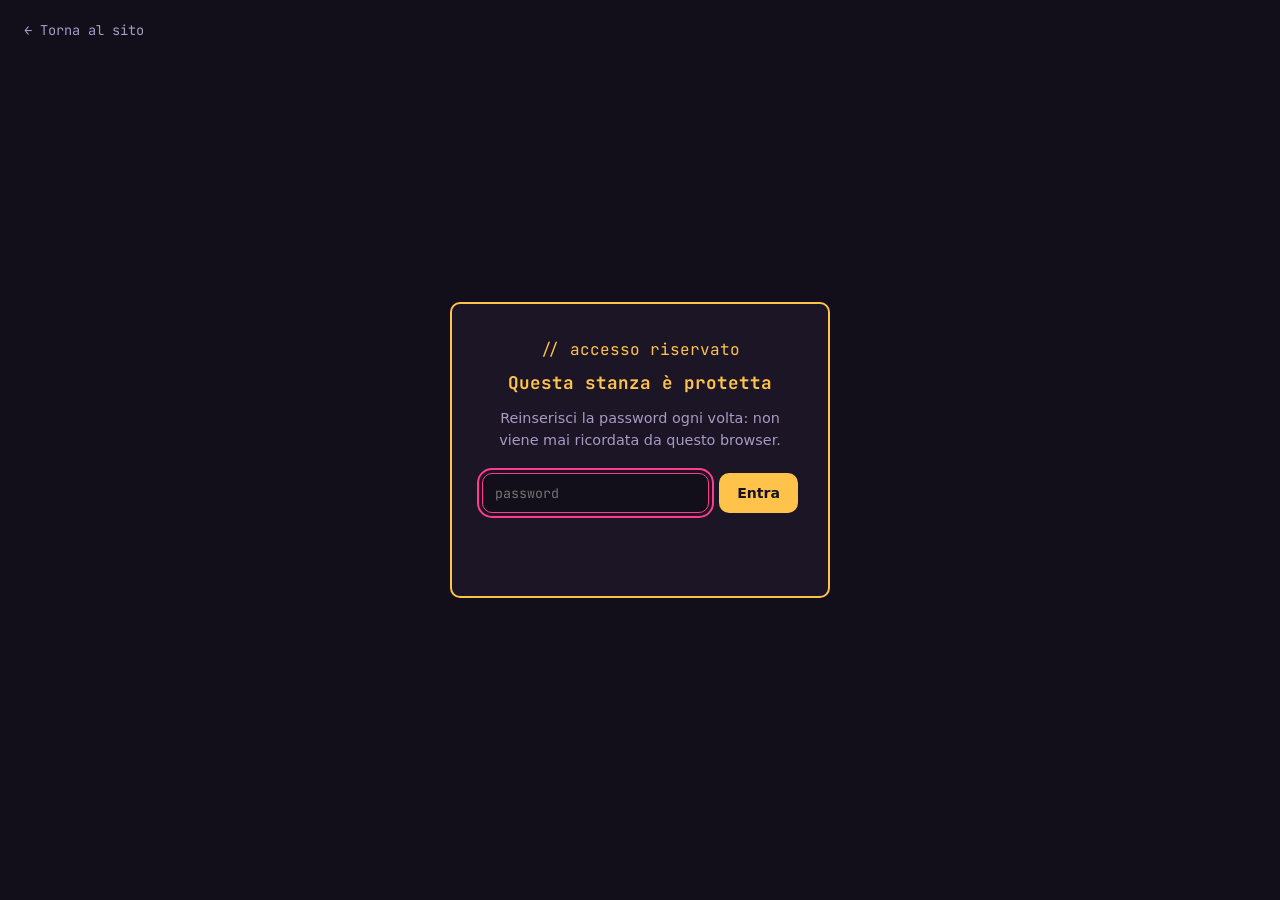
<file: secret.html>
<!DOCTYPE html>
<html lang="it">
<head>
<meta charset="UTF-8">
<meta name="viewport" content="width=device-width, initial-scale=1.0">
<title>Accesso riservato — BsQuik</title>
<!-- Pagina volutamente non indicizzata: non è pensata per i motori di ricerca -->
<meta name="robots" content="noindex, nofollow">
<link rel="icon" type="image/svg+xml" href="assets/favicon.svg">
<link href="https://fonts.googleapis.com/css2?family=Unbounded:wght@600;800&family=Manrope:wght@400;500;600;700;800&family=JetBrains+Mono:wght@400;500;600&display=swap" rel="stylesheet">
<link rel="stylesheet" href="style.css">
</head>
<body>

<div class="secret-page__top">
  <a href="index.html" class="secret-page__back">← Torna al sito</a>
</div>

<div class="secret-page">

  <!-- ============ GATE: password richiesta ad ogni visita/refresh ============ -->
  <div class="secret-page__gate" id="secretGate">
    <p class="secret-page__title" style="font-family: var(--font-mono); color: var(--coral); font-size: 1rem; margin-bottom: 6px;">// accesso riservato</p>
    <h1>Questa stanza è protetta</h1>
    <p>Reinserisci la password ogni volta: non viene mai ricordata da questo browser.</p>
    <form id="secretPageForm" class="secret-page__form">
      <input type="password" id="secretPageInput" class="secret-page__input" placeholder="password" autocomplete="off">
      <button type="submit" class="btn btn--primary btn--small">Entra</button>
    </form>
    <p id="secretPageError" class="secret-page__error" aria-live="polite"></p>
  </div>

  <!-- ============ CONTENUTO SEGRETO: rivelato solo dopo password corretta ============ -->
  <div class="secret-page__content" id="secretContent" hidden>
    <h1>Accesso concesso.</h1>
    <div class="secret-page__log" id="secretLog" aria-live="polite"><span id="secretLogText"></span><span class="cursor" aria-hidden="true">▌</span></div>
    <div class="secret-page__actions">
      <button type="button" id="secretLogout" class="btn btn--ghost btn--small">Chiudi sessione</button>
    </div>
    <p class="secret-page__reload-note">La password non resta mai salvata: "Chiudi sessione" (o un semplice refresh) riporta al gate.</p>
  </div>

  <!-- Testo del log, tenuto fuori dalla vista e "digitato" da secret-gate.js -->
  <template id="secretLogSource">> connessione stabilita
> caricamento profilo utente... ok
> tema Hacker attivato per questa sessione

Ciao, e benvenuto nella stanza segreta del sito.

Non c'è niente di ufficiale qui dentro: solo un grazie per essere
arrivato/a fin qui, che tu ci sia arrivato/a con il Konami Code,
cliccando il bottone nascosto nel footer, o semplicemente perché
qualcuno ti ha passato la password.

Qualche nota per chi è curioso:
- questo sito è fatto a mano, HTML/CSS/JS puro, niente framework
- i minigiochi salvano il record solo in questo browser
- i tentativi di password sono limitati: troppi errori di fila
  bloccano temporaneamente il form (rate limiting lato client)
- la password di questa pagina non viene mai ricordata:
  ricaricando, va reinserita da capo

A presto, dall'altra parte dello schermo.
— BsQuik</template>

</div>

<script src="secret-gate.js"></script>
</body>
</html>
</file>
<file: style.css>
/* =========================================================
   DESIGN TOKENS
   Tre accenti, tre ruoli precisi — non decorazione arbitraria:
   oro = valuta/merito (trofei, stelle, blocco d'oro), condiviso;
   magenta = tutto ciò che è targato Brawl Stars;
   verde = tutto ciò che è targato Minecraft o "da smanettone".
   Il mono resta riservato ai numeri di gioco veri (punteggi,
   timer) e al terminale della pagina segreta — non alle etichette.
   ========================================================= */
:root{
  --ink:      #120E1A;   /* sfondo principale — aubergine scuro, non nero piatto */
  --panel:    #1B1526;   /* sfondo pannelli/card */
  --panel-2:  #241C33;   /* pannelli leggermente più chiari (hover/nested) */
  --line:     #382C4C;   /* bordi */
  --paper:    #F1ECFA;   /* testo principale */
  --paper-dim:#A89BC2;   /* testo secondario */
  --coral:    #FFC24B;   /* oro — accento condiviso (trofei, CTA, merito) */
  --coral-dim:#C6900F;
  --lime:     #57D98A;   /* verde — tag "Minecraft / dev" */
  --cyan:     #FF3D8B;   /* magenta — tag "Brawl Stars" */

  --font-display: 'Rajdhani', system-ui, sans-serif;   /* titoli, HUD, numeri grandi */
  --font-body: 'Karla', system-ui, sans-serif;          /* corpo del testo e UI */
  --font-mono: 'JetBrains Mono', ui-monospace, monospace; /* solo punteggi/timer veri e terminale */

  --radius: 10px;
  --border: 2px solid var(--line);
  --container: 1080px;
}

/* =========================================================
   TEMA CHIARO
   Attivato aggiungendo la classe .theme-light su <body> via
   js/theme.js. Stessa struttura a token del tema scuro, solo
   invertita in luminosità — i colori accento sono scuriti un
   filo per restare leggibili su sfondo chiaro.
   ========================================================= */
body.theme-light{
  --ink:      #FAF7FC;
  --panel:    #FFFFFF;
  --panel-2:  #F2EDFA;
  --line:     #DFD5EE;
  --paper:    #1B1526;
  --paper-dim:#6B6084;
  --coral:    #A6660A;
  --coral-dim:#8A5507;
  --lime:     #16875A;
  --cyan:     #C81862;
}
body.theme-light .site-header{
  background: rgba(246, 244, 251, 0.9);
}
body.theme-light .btn--primary{ color: #FFFFFF; }

/* =========================================================
   RESET DI BASE
   ========================================================= */
*, *::before, *::after{ box-sizing: border-box; }
html{ scroll-behavior: smooth; }

@media (prefers-reduced-motion: reduce){
  html{ scroll-behavior: auto; }
  *, *::before, *::after{ animation-duration: 0.001ms !important; transition-duration: 0.001ms !important; }
}

body{
  margin: 0;
  background: var(--ink);
  color: var(--paper);
  font-family: var(--font-body);
  line-height: 1.55;
  -webkit-font-smoothing: antialiased;
}

h1, h2, h3, .nav__brand{
  font-family: var(--font-display);
}

img{ max-width: 100%; display: block; }
a{ color: inherit; text-decoration: none; }
button{ font-family: inherit; cursor: pointer; }
ul{ list-style: none; margin: 0; padding: 0; }
h1, h2, h3, p{ margin: 0; }

:focus-visible{
  outline: 2px solid var(--cyan);
  outline-offset: 3px;
}

.container{
  max-width: var(--container);
  margin: 0 auto;
  padding: 0 24px;
}

/* =========================================================
   HEADER / NAV
   ========================================================= */
.site-header{
  position: sticky;
  top: 0;
  z-index: 40;
  background: rgba(20, 17, 31, 0.9);
  backdrop-filter: blur(6px);
  border-bottom: var(--border);
}

.nav{
  display: flex;
  align-items: center;
  justify-content: space-between;
  height: 64px;
}

.nav__brand{
  font-weight: 700;
  font-size: 1.15rem;
  letter-spacing: -0.01em;
}
.nav__brand .dot{ color: var(--coral); }

.nav__links{
  display: flex;
  gap: 28px;
}
.nav__links a{
  font-size: 0.95rem;
  color: var(--paper-dim);
  transition: color 0.15s ease;
}
.nav__links a:hover{ color: var(--coral); }

/* ---------- Controlli lingua/tema ---------- */
.nav__controls{
  display: flex;
  align-items: center;
  gap: 10px;
}

.nav__pill{
  display: inline-flex;
  align-items: center;
  gap: 4px;
  background: var(--panel);
  border: 1px solid var(--line);
  border-radius: 100px;
  padding: 6px 10px;
  font-family: var(--font-mono);
  font-size: 0.75rem;
  color: var(--paper-dim);
}
.nav__pill span[data-lang-label],
.nav__pill span[data-theme-label]{ padding: 2px 4px; transition: color 0.15s ease; white-space: nowrap; }
.nav__pill span[data-lang-label].is-active,
.nav__pill span[data-theme-label].is-active{ color: var(--coral); font-weight: 600; }
.nav__pill-sep{ color: var(--line); }

.nav__toggle{
  display: none;
  flex-direction: column;
  gap: 5px;
  background: none;
  border: none;
  padding: 8px;
}
.nav__toggle span{
  width: 22px;
  height: 2px;
  background: var(--paper);
  display: block;
}

/* =========================================================
   BOTTONI
   ========================================================= */
.btn{
  display: inline-flex;
  align-items: center;
  justify-content: center;
  padding: 12px 22px;
  border: 2px solid transparent;
  border-radius: var(--radius);
  font-family: var(--font-display);
  font-weight: 600;
  font-size: 0.95rem;
  transition: transform 0.12s ease, background 0.15s ease, border-color 0.15s ease;
}
.btn:active{ transform: translateY(1px); }

.btn--primary{
  background: var(--coral);
  color: #16121F;
}
.btn--primary:hover{ background: #ff7350; }

.btn--ghost{
  background: transparent;
  border-color: var(--line);
  color: var(--paper);
}
.btn--ghost:hover{ border-color: var(--coral); color: var(--coral); }

.btn--small{ padding: 9px 16px; font-size: 0.88rem; }

.btn:disabled{ opacity: 0.5; cursor: not-allowed; }

/* =========================================================
   HERO
   ========================================================= */
.hero{
  position: relative;
  padding: 120px 24px 96px;
  overflow: hidden;
}

/* Texture a mezzitoni (halftone), il riferimento visivo delle tavole a
   fumetti di Brawl Stars — l'unico momento "decorativo" della pagina,
   sfuma dall'angolo e non interferisce mai con il testo. */
.hero__texture{
  position: absolute;
  inset: -15% -8% auto auto;
  width: 56%;
  height: 480px;
  background-image: radial-gradient(var(--line) 1.6px, transparent 1.6px);
  background-size: 15px 15px;
  opacity: 0.5;
  mask-image: radial-gradient(circle at top right, black, transparent 68%);
  pointer-events: none;
}

.hero__title{
  font-family: var(--font-display);
  font-size: clamp(3rem, 8vw, 5.2rem);
  font-weight: 700;
  letter-spacing: -0.01em;
  line-height: 0.98;
  text-transform: uppercase;
  max-width: 16ch;
  color: var(--paper);
  min-height: 1.1em;
}
.cursor{
  color: var(--coral);
  animation: blink 1s steps(1) infinite;
}
@keyframes blink{ 50%{ opacity: 0; } }

.hero__lead{
  margin-top: 24px;
  max-width: 52ch;
  color: var(--paper-dim);
  font-size: 1.1rem;
}

.hero__cta{
  margin-top: 34px;
  display: flex;
  gap: 14px;
  flex-wrap: wrap;
}

/* =========================================================
   SEZIONI GENERICHE
   ========================================================= */
.section{
  padding: 70px 24px;
  border-top: var(--border);
}

.section__head h2{
  font-family: var(--font-display);
  font-size: 2.1rem;
  font-weight: 700;
  letter-spacing: 0.01em;
  text-transform: uppercase;
}
.section__sub{
  margin-top: 10px;
  color: var(--paper-dim);
  max-width: 60ch;
}

/* =========================================================
   ABOUT
   ========================================================= */
.about__grid{
  margin-top: 36px;
  display: grid;
  grid-template-columns: 1.4fr 1fr;
  gap: 32px;
}
.about__text p{
  color: var(--paper-dim);
  margin-bottom: 16px;
  max-width: 62ch;
}
.about__text strong{ color: var(--paper); }

.about__card{
  background: var(--panel);
  border: 1px solid var(--line);
  border-top: 4px solid var(--coral);
  border-radius: 4px;
  padding: 22px;
  align-self: start;
}
.about__card-label{
  font-family: var(--font-body);
  font-weight: 700;
  font-size: 0.8rem;
  color: var(--lime);
  display: block;
  margin-bottom: 14px;
}
.about__card-list li{
  padding: 8px 0;
  border-top: 1px solid var(--line);
  color: var(--paper-dim);
  font-size: 0.95rem;
}
.about__card-list li:first-child{ border-top: none; }

/* =========================================================
   TECH STACK — "hotbar" in stile inventario
   Angoli netti (non arrotondati come il resto del sito): un
   riferimento deliberato all'hotbar di Minecraft, non un'altra
   card component riciclata.
   ========================================================= */
.stack-hotbar{
  margin-top: 32px;
  display: flex;
  flex-wrap: wrap;
  gap: 6px;
  background: var(--panel);
  border: 2px solid var(--line);
  padding: 6px;
  width: fit-content;
  max-width: 100%;
}

.stack-slot{
  width: 104px;
  aspect-ratio: 1 / 1;
  background: var(--panel-2);
  border: 2px solid var(--line);
  border-radius: 3px;
  display: flex;
  flex-direction: column;
  align-items: center;
  justify-content: center;
  gap: 6px;
  text-align: center;
  padding: 8px;
  transition: border-color 0.15s ease, background 0.15s ease;
}
.stack-slot:hover{
  border-color: var(--coral);
  background: color-mix(in srgb, var(--coral) 12%, var(--panel-2));
}
.stack-slot__glyph{
  font-size: 1.3rem;
  color: var(--coral);
}
.stack-slot__name{
  font-size: 0.72rem;
  font-weight: 600;
  color: var(--paper-dim);
  line-height: 1.2;
}

/* =========================================================
   PROGETTI — log di partite
   Righe, non card: il marcatore a sinistra usa il colore giusto
   per il soggetto (magenta = targato Brawl Stars, verde = lato
   dev/Minecraft, oro = condiviso), non un colore a caso.
   ========================================================= */
.log-list{
  margin-top: 32px;
  border-top: 1px solid var(--line);
}

.log-row{
  display: flex;
  gap: 18px;
  padding: 24px 0;
  border-bottom: 1px solid var(--line);
}

.log-row__marker{
  flex-shrink: 0;
  width: 10px;
  height: 10px;
  border-radius: 2px;
  margin-top: 8px;
}
.log-row__marker--pink{ background: var(--cyan); }
.log-row__marker--gold{ background: var(--coral); }
.log-row__marker--green{ background: var(--lime); }

.log-row__body{ flex: 1; min-width: 0; }
.log-row__top{
  display: flex;
  align-items: baseline;
  justify-content: space-between;
  gap: 12px;
  flex-wrap: wrap;
}
.log-row__top h3{
  font-size: 1.2rem;
  font-weight: 700;
}
.log-row__status{
  font-family: var(--font-mono);
  font-size: 0.72rem;
  color: var(--paper-dim);
  white-space: nowrap;
}

.log-row__body p{ color: var(--paper-dim); font-size: 0.95rem; margin-top: 8px; max-width: 64ch; }
.log-row__stack{
  margin-top: 10px;
  font-size: 0.85rem;
  color: var(--paper-dim);
  opacity: 0.75;
}

/* =========================================================
   MINIGIOCHI
   ========================================================= */
.games-grid{
  margin-top: 32px;
  display: grid;
  grid-template-columns: repeat(auto-fit, minmax(320px, 1fr));
  gap: 24px;
}

.game-panel{
  background: var(--panel);
  border: var(--border);
  border-radius: var(--radius);
  padding: 22px;
}
.game-panel__head h3{ font-size: 1.2rem; font-weight: 700; }
.game-panel__head p{ color: var(--paper-dim); font-size: 0.9rem; margin-top: 6px; }

.game-panel__stats{
  display: flex;
  gap: 22px;
  margin: 18px 0;
}
.game-panel__stats > div{ display: flex; flex-direction: column; gap: 2px; }
.game-panel__stat-label{ font-size: 0.7rem; color: var(--paper-dim); }
.game-panel__stat-value{ font-family: var(--font-mono); font-size: 1.15rem; font-weight: 600; color: var(--lime); font-variant-numeric: tabular-nums; }

.game-canvas{
  width: 100%;
  height: auto;
  aspect-ratio: 480 / 300;
  background: var(--ink);
  border: 1px solid var(--line);
  border-radius: var(--radius);
  display: block;
  cursor: crosshair;
}

.game-panel__controls{
  margin-top: 16px;
  display: flex;
  align-items: center;
  gap: 14px;
}
.game-panel__message{
  font-size: 0.85rem;
  color: var(--coral);
}

.quiz-body{
  min-height: 180px;
  border: 1px solid var(--line);
  border-radius: var(--radius);
  padding: 18px;
  background: var(--ink);
}
.quiz-intro{ color: var(--paper-dim); }
.quiz-question{ font-weight: 600; margin-bottom: 14px; }
.quiz-options{ display: grid; gap: 10px; }
.quiz-option{
  text-align: left;
  background: var(--panel-2);
  border: 1px solid var(--line);
  border-radius: var(--radius);
  padding: 10px 14px;
  color: var(--paper);
  font-size: 0.92rem;
}
.quiz-option:hover{ border-color: var(--cyan); }
.quiz-option.is-correct{ border-color: var(--lime); color: var(--lime); }
.quiz-option.is-wrong{ border-color: var(--coral); color: var(--coral); }
.quiz-option:disabled{ cursor: default; }

.quiz-result{ text-align: center; }
.quiz-result__score{
  font-family: var(--font-mono);
  font-size: 2rem;
  color: var(--lime);
  display: block;
  margin: 8px 0;
}

/* ---------- Block Match (minigioco 3) ---------- */
.block-match{
  margin-top: 16px;
  display: grid;
  grid-template-columns: 1fr 1fr;
  gap: 10px;
  max-width: 260px;
}
.block-match__cell{
  aspect-ratio: 1 / 1;
  border-radius: var(--radius);
  border: 2px solid var(--line);
  background: var(--panel-2);
  transition: transform 0.08s ease, filter 0.1s ease;
}
.block-match__cell:nth-child(1){ background: color-mix(in srgb, var(--lime) 35%, var(--panel-2)); }
.block-match__cell:nth-child(2){ background: color-mix(in srgb, var(--coral) 35%, var(--panel-2)); }
.block-match__cell:nth-child(3){ background: color-mix(in srgb, var(--cyan) 35%, var(--panel-2)); }
.block-match__cell:nth-child(4){ background: color-mix(in srgb, #8A5CFF 35%, var(--panel-2)); }

.block-match__cell.is-active{
  filter: brightness(1.6);
  transform: scale(0.96);
}
.block-match__cell:disabled{ cursor: default; }

/* ---------- Pannello bonus (Reflex Test) ---------- */
.game-panel--bonus{
  border-color: var(--coral);
}

.reflex-pad{
  margin-top: 16px;
  width: 100%;
  min-height: 140px;
  border-radius: var(--radius);
  border: 2px solid var(--line);
  background: var(--panel-2);
  color: var(--paper-dim);
  font-family: var(--font-mono);
  font-size: 0.95rem;
  transition: background 0.15s ease, border-color 0.15s ease, color 0.15s ease;
}
.reflex-pad.is-waiting{
  background: color-mix(in srgb, var(--coral) 18%, var(--panel-2));
  border-color: var(--coral-dim);
  color: var(--paper);
}
.reflex-pad.is-ready{
  background: var(--lime);
  border-color: var(--lime);
  color: #14111F;
  font-weight: 700;
}

/* =========================================================
   EASTER EGG: toast, pioggia di blocchi, coriandoli
   ========================================================= */
.eg-toast{
  position: fixed;
  bottom: 20px;
  left: 50%;
  transform: translateX(-50%);
  background: var(--panel);
  color: var(--paper);
  border: 1px solid var(--coral);
  padding: 10px 18px;
  border-radius: var(--radius);
  font-family: var(--font-mono);
  font-size: 0.85rem;
  z-index: 200;
  pointer-events: none;
  animation: eg-toast-in 0.2s ease;
}
@keyframes eg-toast-in{
  from{ opacity: 0; transform: translateX(-50%) translateY(8px); }
  to{ opacity: 1; transform: translateX(-50%) translateY(0); }
}

.eg-overlay{
  position: fixed;
  inset: 0;
  pointer-events: none;
  z-index: 150;
  overflow: hidden;
}

.eg-block{
  position: absolute;
  top: -40px;
  width: 26px;
  height: 26px;
  border: 2px solid rgba(0,0,0,0.35);
  animation-name: eg-fall;
  animation-timing-function: linear;
  animation-fill-mode: forwards;
}
@keyframes eg-fall{
  to{ transform: translateY(110vh) rotate(80deg); }
}

.eg-confetti{
  position: absolute;
  top: -20px;
  width: 10px;
  height: 16px;
  animation-name: eg-confetti-fall;
  animation-timing-function: ease-in;
  animation-fill-mode: forwards;
}
@keyframes eg-confetti-fall{
  to{ transform: translateY(110vh) rotate(360deg); opacity: 0.4; }
}

/* =========================================================
   PAGINA SEGRETA (secret.html)
   Gate password a pagina intera + contenuto rivelato dopo
   l'accesso corretto (tema Hacker applicato solo qui).
   ========================================================= */
.secret-page{
  min-height: 100vh;
  display: flex;
  align-items: center;
  justify-content: center;
  padding: 24px;
}

.secret-page__top{
  position: fixed;
  top: 18px;
  left: 24px;
}
.secret-page__back{
  font-family: var(--font-mono);
  font-size: 0.85rem;
  color: var(--paper-dim);
}
.secret-page__back:hover{ color: var(--coral); }

.secret-page__gate{
  max-width: 380px;
  width: 100%;
  background: var(--panel);
  border: 2px solid var(--coral);
  border-radius: var(--radius);
  padding: 34px 30px;
  text-align: center;
}
.secret-page__gate h1{
  font-family: var(--font-mono);
  color: var(--coral);
  font-size: 1.1rem;
  margin-bottom: 10px;
}
.secret-page__gate p{
  color: var(--paper-dim);
  font-size: 0.9rem;
  margin-bottom: 22px;
}
.secret-page__form{ display: flex; gap: 10px; }
.secret-page__input{
  flex: 1;
  background: var(--ink);
  border: 1px solid var(--line);
  border-radius: var(--radius);
  padding: 10px 12px;
  color: var(--paper);
  font-family: var(--font-mono);
}
.secret-page__input:focus{ border-color: var(--cyan); }
.secret-page__error{
  margin-top: 12px;
  color: var(--coral);
  font-family: var(--font-mono);
  font-size: 0.82rem;
  min-height: 1em;
}

.secret-page__content{
  max-width: 580px;
  width: 100%;
}
.secret-page__content h1{
  font-family: var(--font-mono);
  color: var(--coral);
  font-size: 1.3rem;
  margin-bottom: 18px;
}
.secret-page__log{
  font-family: var(--font-mono);
  background: var(--panel);
  border: 1px solid var(--line);
  border-radius: var(--radius);
  padding: 22px;
  white-space: pre-wrap;
  line-height: 1.8;
  font-size: 0.9rem;
  color: var(--paper-dim);
}
body.theme-hacker .secret-page__log{ color: var(--lime); }
body.theme-hacker .secret-page__content h1{ text-shadow: 0 0 8px rgba(51, 255, 102, 0.55); }

.secret-page__actions{
  margin-top: 18px;
}

.secret-page__reload-note{
  margin-top: 12px;
  font-size: 0.8rem;
  color: var(--paper-dim);
}

/* =========================================================
   SOCIAL — righe di link, non un'altra griglia di card
   ========================================================= */
.link-list{
  margin-top: 32px;
  border-top: 1px solid var(--line);
}
.link-row{
  display: flex;
  align-items: baseline;
  gap: 16px;
  padding: 18px 4px;
  border-bottom: 1px solid var(--line);
  transition: gap 0.15s ease;
}
.link-row:hover{ gap: 22px; }
.link-row:hover .link-row__handle{ color: var(--coral); }
.link-row:hover .link-row__arrow{ opacity: 1; transform: translate(2px, -2px); }

.link-row__main{ display: flex; align-items: baseline; gap: 10px; flex-shrink: 0; }
.link-row__platform{
  font-family: var(--font-mono);
  font-size: 0.72rem;
  color: var(--paper-dim);
}
.link-row__handle{ font-weight: 700; font-size: 1.05rem; transition: color 0.15s ease; }
.link-row__sub{ color: var(--paper-dim); font-size: 0.88rem; flex: 1; }
.link-row__arrow{
  color: var(--coral);
  opacity: 0.6;
  transition: opacity 0.15s ease, transform 0.15s ease;
}

/* =========================================================
   FOOTER + TRIGGER SEGRETO
   ========================================================= */
.site-footer{
  border-top: var(--border);
  padding: 26px 24px;
}
.site-footer__inner{
  display: flex;
  align-items: center;
  justify-content: space-between;
  color: var(--paper-dim);
  font-size: 0.85rem;
}

/* Bottone volutamente discreto: si confonde con la punteggiatura del footer */
.secret-trigger{
  background: none;
  border: none;
  color: var(--paper-dim);
  font-size: 1.1rem;
  width: 30px;
  height: 30px;
  border-radius: 50%;
  transition: color 0.2s ease;
}
.secret-trigger:hover{ color: var(--coral); }

/* =========================================================
   MODAL EASTER EGG
   ========================================================= */
.secret-modal{
  position: fixed;
  inset: 0;
  background: rgba(10, 8, 16, 0.82);
  display: flex;
  align-items: center;
  justify-content: center;
  z-index: 100;
  padding: 20px;
}
.secret-modal[hidden]{ display: none; }

.secret-modal__box{
  position: relative;
  background: var(--panel);
  border: 2px solid var(--coral);
  border-radius: var(--radius);
  padding: 30px;
  width: 100%;
  max-width: 360px;
}
.secret-modal__close{
  position: absolute;
  top: 12px;
  right: 12px;
  background: none;
  border: none;
  color: var(--paper-dim);
  font-size: 1rem;
}
.secret-modal__close:hover{ color: var(--coral); }

.secret-modal__title{
  font-family: var(--font-mono);
  font-weight: 600;
  color: var(--coral);
  margin-bottom: 6px;
}
.secret-modal__hint{
  color: var(--paper-dim);
  font-size: 0.88rem;
  margin-bottom: 20px;
}
.secret-modal__form{
  display: flex;
  gap: 10px;
}
.secret-modal__input{
  flex: 1;
  background: var(--ink);
  border: 1px solid var(--line);
  border-radius: var(--radius);
  padding: 10px 12px;
  color: var(--paper);
  font-family: var(--font-mono);
}
.secret-modal__input:focus{ border-color: var(--cyan); }
.secret-modal__error{
  margin-top: 12px;
  color: var(--coral);
  font-family: var(--font-mono);
  font-size: 0.82rem;
  min-height: 1em;
}

/* =========================================================
   TEMA SEGRETO: "Dark Retro / Hacker"
   Attivato aggiungendo la classe .theme-hacker su <body> via JS
   ========================================================= */
body.theme-hacker{
  --ink: #030603;
  --panel: #071a08;
  --panel-2: #0c260d;
  --line: #1c4d1e;
  --paper: #baffc0;
  --paper-dim: #4fae57;
  --coral: #33ff66;
  --cyan: #33ff66;
  --lime: #33ff66;
  --font-display: var(--font-mono);
}
body.theme-hacker .hero__title,
body.theme-hacker h2,
body.theme-hacker h3{
  text-shadow: 0 0 8px rgba(51, 255, 102, 0.55);
}
body.theme-hacker .hero__texture{ opacity: 0.8; }

/* =========================================================
   RESPONSIVE
   ========================================================= */
@media (max-width: 860px){
  .about__grid{ grid-template-columns: 1fr; }
}

@media (max-width: 720px){
  .nav__toggle{ display: flex; }
  .nav__links{
    position: absolute;
    top: 64px;
    left: 0;
    right: 0;
    background: var(--ink);
    border-bottom: var(--border);
    flex-direction: column;
    padding: 18px 24px;
    gap: 16px;
    display: none;
  }
  .nav__links.is-open{ display: flex; }

  .hero{ padding: 80px 20px 60px; }
  .hero__texture{ width: 78%; }

  .section{ padding: 50px 20px; }

  .games-grid{ grid-template-columns: 1fr; }
  .stack-slot{ width: 88px; }
}
</file>
